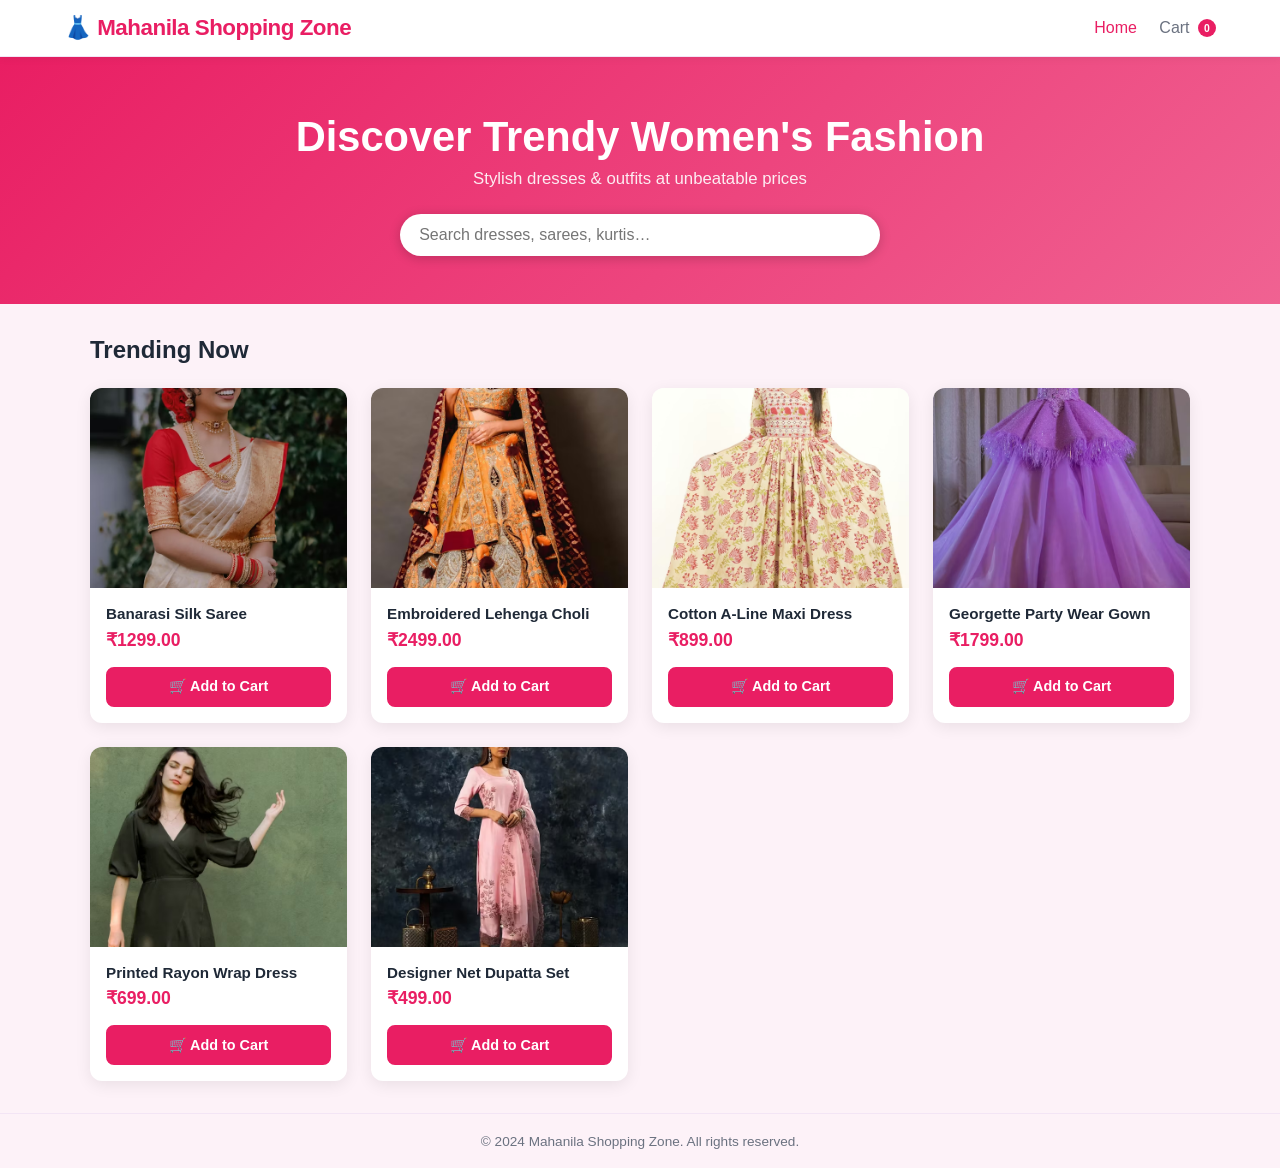
<file: index.html>
<!DOCTYPE html>
<html lang="en">
<head>
  <meta charset="UTF-8" />
  <meta name="viewport" content="width=device-width, initial-scale=1.0" />
  <title>Mahanila Shopping Zone – Home</title>
  <link rel="stylesheet" href="style.css" />
</head>
<body>

  <!-- ===== NAVIGATION ===== -->
  <header class="navbar">
    <a href="index.html" class="logo">👗 Mahanila Shopping Zone</a>
    <nav class="nav-links">
      <a href="index.html" class="active">Home</a>
      <a href="cart.html" class="cart-link">
        Cart <span class="cart-badge" id="cart-count">0</span>
      </a>
    </nav>
  </header>

  <!-- ===== HERO / SEARCH ===== -->
  <section class="hero">
    <h1>Discover Trendy Women's Fashion</h1>
    <p>Stylish dresses &amp; outfits at unbeatable prices</p>
    <input
      type="search"
      id="search-input"
      class="search-bar"
      placeholder="Search dresses, sarees, kurtis…"
      aria-label="Search products"
    />
  </section>

  <!-- ===== PRODUCT GRID ===== -->
  <main class="container">
    <h2 class="section-title">Trending Now</h2>
    <p id="no-results" class="no-results hidden">No products match your search.</p>

    <div class="product-grid" id="product-grid">
      <!-- Products are rendered by script.js -->
    </div>
  </main>

  <!-- ===== FOOTER ===== -->
  <footer class="footer">
    <p>&copy; 2024 Mahanila Shopping Zone. All rights reserved.</p>
  </footer>

  <script src="script.js"></script>
</body>
</html>
</file>
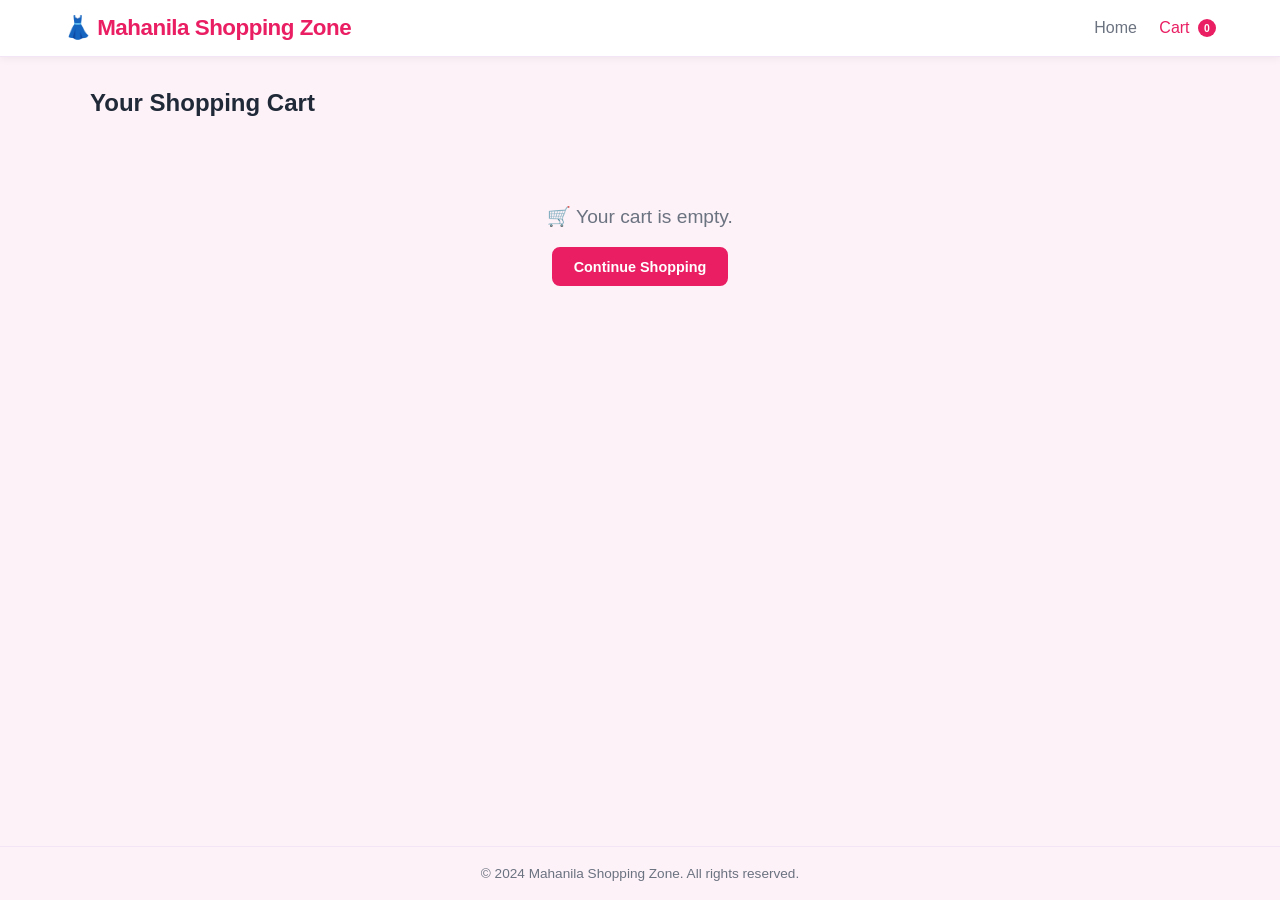
<file: cart.html>
<!DOCTYPE html>
<html lang="en">
<head>
  <meta charset="UTF-8" />
  <meta name="viewport" content="width=device-width, initial-scale=1.0" />
  <title>Mahanila Shopping Zone – Cart</title>
  <link rel="stylesheet" href="style.css" />
</head>
<body>

  <!-- ===== NAVIGATION ===== -->
  <header class="navbar">
    <a href="index.html" class="logo">👗 Mahanila Shopping Zone</a>
    <nav class="nav-links">
      <a href="index.html">Home</a>
      <a href="cart.html" class="active cart-link">
        Cart <span class="cart-badge" id="cart-count">0</span>
      </a>
    </nav>
  </header>

  <!-- ===== CART CONTENT ===== -->
  <main class="container cart-page">
    <h2 class="section-title">Your Shopping Cart</h2>

    <!-- Shown when cart is empty -->
    <div id="empty-cart" class="empty-cart hidden">
      <p>🛒 Your cart is empty.</p>
      <a href="index.html" class="btn btn-primary">Continue Shopping</a>
    </div>

    <!-- Cart items table -->
    <div id="cart-content" class="hidden">
      <div class="cart-items" id="cart-items-list">
        <!-- Cart rows rendered by script.js -->
      </div>

      <!-- Order summary -->
      <div class="cart-summary">
        <h3>Order Summary</h3>
        <div class="summary-row">
          <span>Items (<span id="item-count">0</span>)</span>
          <span>₹<span id="subtotal">0.00</span></span>
        </div>
        <div class="summary-row summary-total">
          <span>Total</span>
          <span>₹<span id="total-price">0.00</span></span>
        </div>
        <button class="btn btn-primary btn-full" id="checkout-btn">
          Proceed to Checkout
        </button>
        <a href="index.html" class="btn btn-outline btn-full">Continue Shopping</a>
      </div>
    </div>
  </main>

  <!-- ===== FOOTER ===== -->
  <footer class="footer">
    <p>&copy; 2024 Mahanila Shopping Zone. All rights reserved.</p>
  </footer>

  <script src="script.js"></script>
</body>
</html>
</file>
<file: style.css>
/* ===========================================
   style.css – Mahanila Shopping Zone
   =========================================== */

/* ---------- CSS Reset & Base ---------- */
*, *::before, *::after {
  box-sizing: border-box;
  margin: 0;
  padding: 0;
}

:root {
  --primary:    #e91e63;   /* pink/magenta */
  --primary-h:  #c2185b;
  --danger:     #ef4444;
  --danger-h:   #dc2626;
  --text:       #1f2937;
  --muted:      #6b7280;
  --bg:         #fdf2f8;
  --card-bg:    #ffffff;
  --border:     #f3e5f5;
  --radius:     12px;
  --shadow:     0 4px 16px rgba(0,0,0,.08);
  --transition: .2s ease;
}

html { scroll-behavior: smooth; }

body {
  font-family: 'Segoe UI', Tahoma, Geneva, Verdana, sans-serif;
  background: var(--bg);
  color: var(--text);
  min-height: 100vh;
  display: flex;
  flex-direction: column;
}

a { text-decoration: none; color: inherit; }
img { display: block; max-width: 100%; }

/* ---------- Utility ---------- */
.hidden { display: none !important; }

.container {
  width: min(1100px, 92%);
  margin-inline: auto;
  padding-block: 2rem;
}

/* ---------- Navbar ---------- */
.navbar {
  position: sticky;
  top: 0;
  z-index: 100;
  background: #fff;
  border-bottom: 1px solid var(--border);
  box-shadow: 0 2px 8px rgba(0,0,0,.05);
  display: flex;
  align-items: center;
  justify-content: space-between;
  padding: .9rem 5%;
}

.logo {
  font-size: 1.4rem;
  font-weight: 700;
  color: var(--primary);
  letter-spacing: -.5px;
}

.nav-links {
  display: flex;
  gap: 1.4rem;
  align-items: center;
}

.nav-links a {
  font-weight: 500;
  color: var(--muted);
  transition: color var(--transition);
}

.nav-links a:hover,
.nav-links a.active { color: var(--primary); }

/* Cart badge */
.cart-link { position: relative; }

.cart-badge {
  display: inline-flex;
  align-items: center;
  justify-content: center;
  background: var(--primary);
  color: #fff;
  font-size: .65rem;
  font-weight: 700;
  min-width: 18px;
  height: 18px;
  border-radius: 50%;
  padding: 0 4px;
  margin-left: 4px;
  vertical-align: middle;
  transition: background var(--transition), transform var(--transition);
}

.cart-badge.bump {
  background: var(--danger);
  transform: scale(1.4);
}

/* ---------- Hero / Search ---------- */
.hero {
  background: linear-gradient(135deg, var(--primary) 0%, #f06292 100%);
  color: #fff;
  text-align: center;
  padding: 3.5rem 1rem 3rem;
}

.hero h1 {
  font-size: clamp(1.6rem, 4vw, 2.6rem);
  margin-bottom: .5rem;
}

.hero p {
  font-size: 1.05rem;
  opacity: .9;
  margin-bottom: 1.6rem;
}

.search-bar {
  width: min(480px, 90%);
  padding: .75rem 1.2rem;
  border: none;
  border-radius: 999px;
  font-size: 1rem;
  outline: none;
  box-shadow: 0 2px 12px rgba(0,0,0,.2);
  transition: box-shadow var(--transition);
}

.search-bar:focus {
  box-shadow: 0 4px 18px rgba(0,0,0,.3);
}

/* ---------- Section title ---------- */
.section-title {
  font-size: 1.5rem;
  margin-bottom: 1.5rem;
  color: var(--text);
}

.no-results {
  color: var(--muted);
  font-size: 1rem;
  margin-bottom: 1rem;
}

/* ---------- Product Grid ---------- */
.product-grid {
  display: grid;
  grid-template-columns: repeat(auto-fill, minmax(220px, 1fr));
  gap: 1.5rem;
}

/* ---------- Product Card ---------- */
.product-card {
  background: var(--card-bg);
  border-radius: var(--radius);
  box-shadow: var(--shadow);
  overflow: hidden;
  display: flex;
  flex-direction: column;
  transition: transform var(--transition), box-shadow var(--transition);
}

.product-card:hover {
  transform: translateY(-6px);
  box-shadow: 0 10px 28px rgba(0,0,0,.14);
}

.product-card img {
  width: 100%;
  height: 200px;
  object-fit: cover;
  transition: transform .4s ease;
}

.product-card:hover img {
  transform: scale(1.05);
}

.card-body {
  padding: 1rem;
  display: flex;
  flex-direction: column;
  flex: 1;
}

.card-body h3 {
  font-size: .95rem;
  font-weight: 600;
  margin-bottom: .35rem;
  line-height: 1.3;
}

.card-body .price {
  font-size: 1.1rem;
  font-weight: 700;
  color: var(--primary);
  margin-bottom: 1rem;
}

.card-body .btn {
  margin-top: auto;
}

/* ---------- Buttons ---------- */
.btn {
  display: inline-flex;
  align-items: center;
  justify-content: center;
  gap: .4rem;
  padding: .6rem 1.2rem;
  border-radius: 8px;
  font-size: .9rem;
  font-weight: 600;
  cursor: pointer;
  border: 2px solid transparent;
  transition: background var(--transition), color var(--transition),
              border-color var(--transition), transform var(--transition);
}

.btn:active { transform: scale(.97); }

.btn-primary {
  background: var(--primary);
  color: #fff;
  border-color: var(--primary);
}

.btn-primary:hover {
  background: var(--primary-h);
  border-color: var(--primary-h);
}

.btn-danger {
  background: var(--danger);
  color: #fff;
  border-color: var(--danger);
  padding: .4rem .8rem;
  font-size: .8rem;
  border-radius: 6px;
}

.btn-danger:hover {
  background: var(--danger-h);
  border-color: var(--danger-h);
}

.btn-outline {
  background: transparent;
  color: var(--primary);
  border-color: var(--primary);
  display: block;
  text-align: center;
}

.btn-outline:hover {
  background: var(--primary);
  color: #fff;
}

.btn-full { width: 100%; }

/* ---------- Cart Page ---------- */
.cart-page { flex: 1; }

/* Empty state */
.empty-cart {
  text-align: center;
  padding: 4rem 1rem;
  color: var(--muted);
}

.empty-cart p { font-size: 1.2rem; margin-bottom: 1.2rem; }

/* Cart layout */
#cart-content {
  display: grid;
  grid-template-columns: 1fr 300px;
  gap: 2rem;
  align-items: start;
}

/* Individual cart row */
.cart-item {
  background: var(--card-bg);
  border-radius: var(--radius);
  box-shadow: var(--shadow);
  display: flex;
  align-items: center;
  gap: 1rem;
  padding: 1rem;
  margin-bottom: 1rem;
  transition: opacity var(--transition);
}

.cart-item img {
  width: 80px;
  height: 80px;
  object-fit: cover;
  border-radius: 8px;
  flex-shrink: 0;
}

.cart-item-details { flex: 1; }

.cart-item-details h3 {
  font-size: .95rem;
  margin-bottom: .3rem;
}

.cart-item-details .price {
  color: var(--primary);
  font-weight: 700;
}

.qty-controls {
  display: flex;
  align-items: center;
  gap: .5rem;
  margin-top: .4rem;
}

.qty-btn {
  width: 26px;
  height: 26px;
  border: 1px solid var(--border);
  border-radius: 50%;
  background: #fff;
  font-size: 1rem;
  font-weight: 700;
  cursor: pointer;
  display: flex;
  align-items: center;
  justify-content: center;
  transition: background var(--transition);
}

.qty-btn:hover { background: var(--bg); }

.qty-value { min-width: 22px; text-align: center; font-weight: 600; }

/* Order summary card */
.cart-summary {
  background: var(--card-bg);
  border-radius: var(--radius);
  box-shadow: var(--shadow);
  padding: 1.4rem;
  position: sticky;
  top: 80px;
  display: flex;
  flex-direction: column;
  gap: .9rem;
}

.cart-summary h3 { font-size: 1.1rem; margin-bottom: .2rem; }

.summary-row {
  display: flex;
  justify-content: space-between;
  font-size: .95rem;
  color: var(--muted);
}

.summary-total {
  font-size: 1.1rem;
  font-weight: 700;
  color: var(--text);
  border-top: 1px solid var(--border);
  padding-top: .8rem;
  margin-top: .2rem;
}

/* ---------- Footer ---------- */
.footer {
  text-align: center;
  padding: 1.2rem;
  color: var(--muted);
  font-size: .85rem;
  border-top: 1px solid var(--border);
  margin-top: auto;
}

/* ---------- Toast notification ---------- */
.toast {
  position: fixed;
  bottom: 1.5rem;
  right: 1.5rem;
  background: #1f2937;
  color: #fff;
  padding: .8rem 1.4rem;
  border-radius: 8px;
  font-size: .9rem;
  box-shadow: 0 4px 16px rgba(0,0,0,.25);
  opacity: 0;
  transform: translateY(12px);
  transition: opacity .3s ease, transform .3s ease;
  pointer-events: none;
  z-index: 999;
}

.toast.show {
  opacity: 1;
  transform: translateY(0);
}

/* ---------- Responsive ---------- */
@media (max-width: 700px) {
  #cart-content {
    grid-template-columns: 1fr;
  }

  .cart-summary {
    position: static;
  }
}

@media (max-width: 480px) {
  .navbar { padding: .75rem 4%; }
  .logo { font-size: 1.2rem; }

  .cart-item { flex-wrap: wrap; }
  .cart-item img { width: 60px; height: 60px; }
}
</file>
